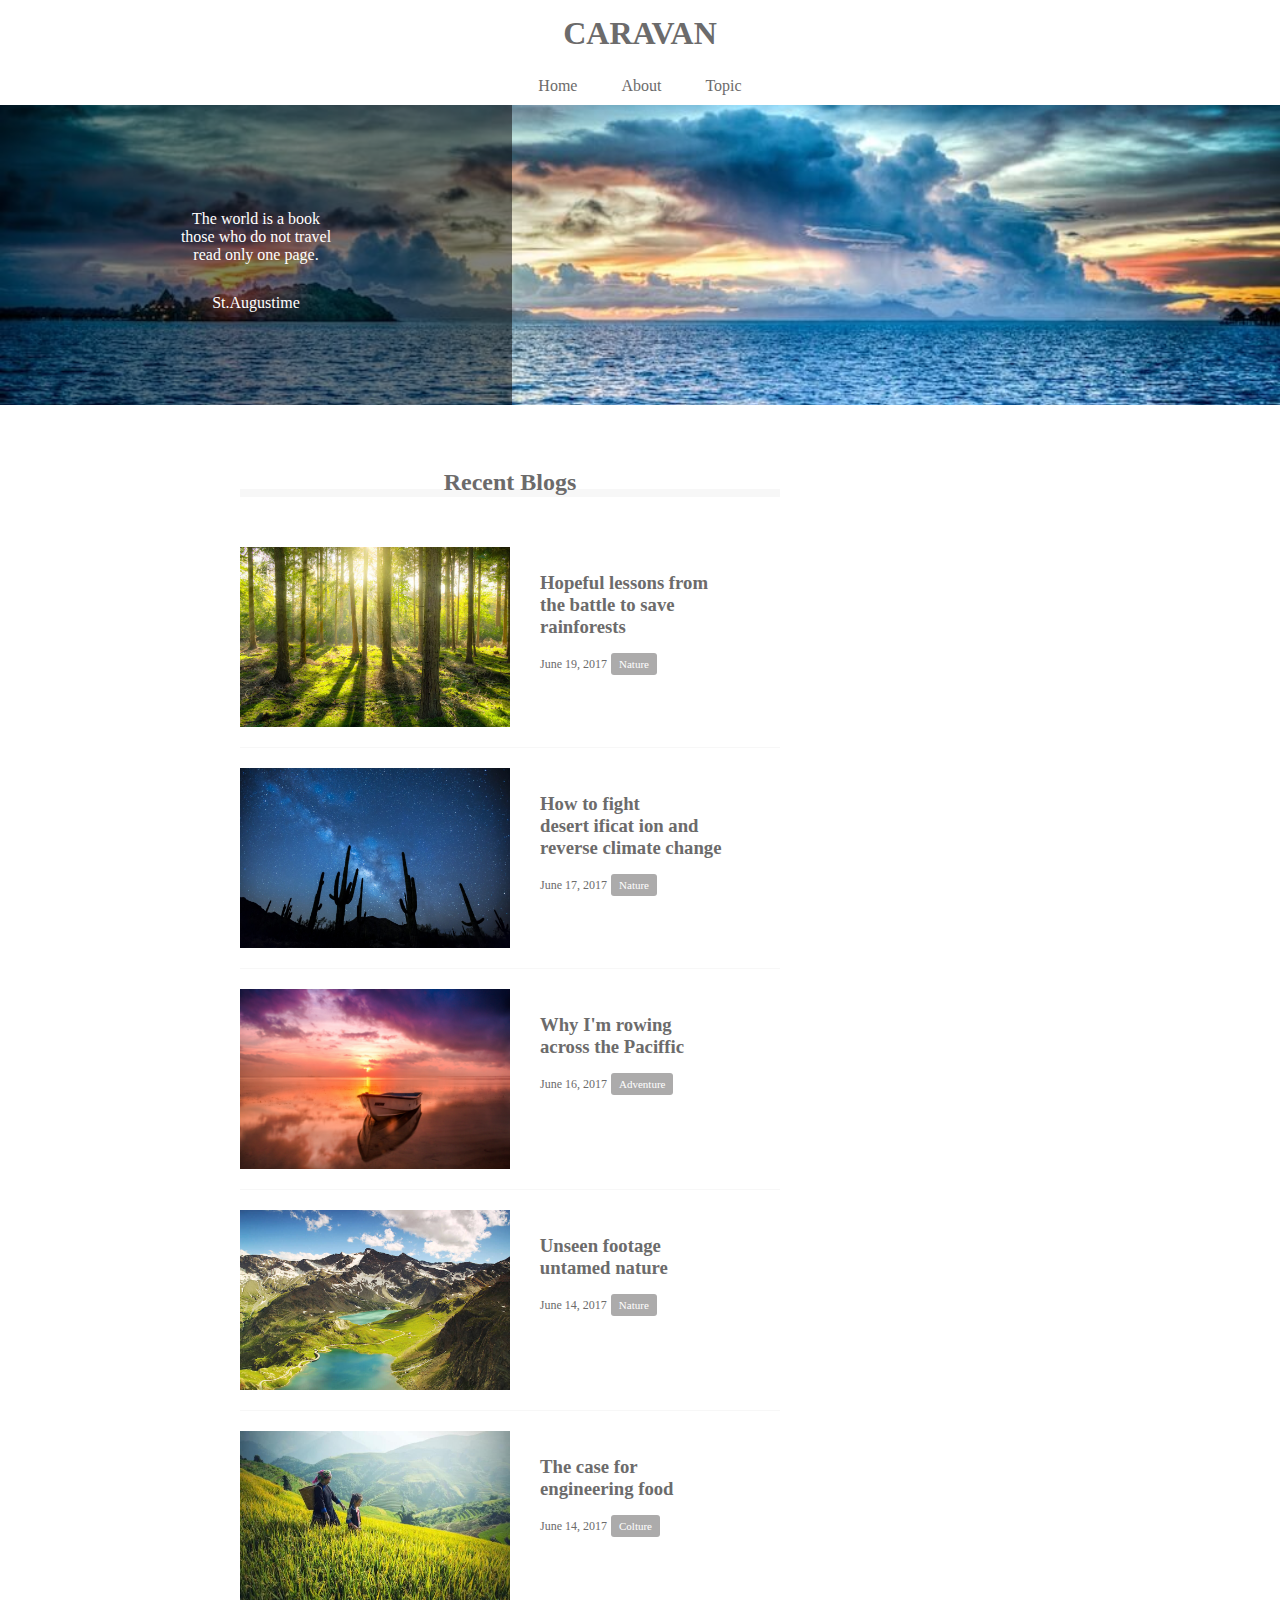
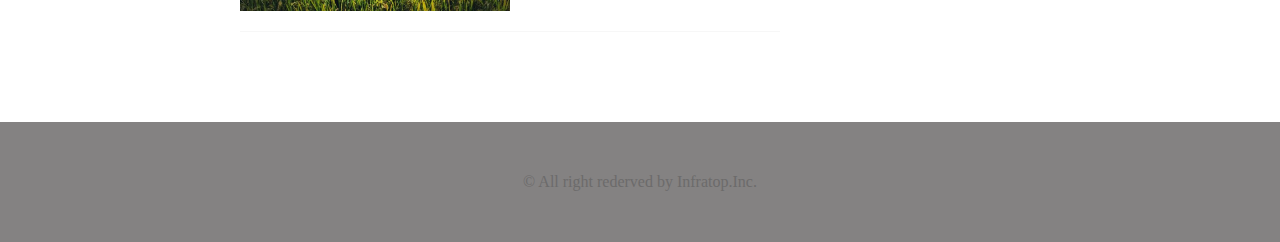
<file: 1-6/index.html>
<!DOCTYPE html>
<html lang="ja">
  <head>
    <meta charset="UTF-8"/>
    <!--CSS読み込み-->
    <link rel="stylesheet" href="style.css"/>
    <title>CARAVAN</title>
  </head>
  <body>
    <!--header-->
    <header>
      <h1 class="heading">
        <a href="index.html">
          CARAVAN
        </a>
      </h1>
    </header>

    <!--navigation-->
    <nav>
      <ul class="nav-list">
        <li class="nav-list-item">
          <a href="index.html">Home</a>
        </li>
        <li class="nav-list-item">About</li>
        <li class="nav-list-item">Topic</li>
      </ul>
    </nav>
    <!--main-visual-->
    <div class="main-visual">
      <div class="main-visual-content">
        <!--pタグ（と文字）を追加-->
       <p class="main-visual-text">
         The world is a book<br />
          those who do not travel<br />
           read only one page.

       </p>
       <p class="main-visual-name">
         St.Augustime
       </p>
      </div>
    </div>
    <!--main-->
<main>
  <section class="blog">
    <h2 class="blog-heading">Recent Blogs</h2>
    <div class="blog-box"></div>
    <div class="blog-item">
      <img class="blog-image" src="img/forest.jpg"/>
      <section class="blog-text">
        <h3 class="blog-text-heading">
          <a href="single.html">
            Hopeful lessons from<br>
            the battle to save<br>
            rainforests
         </a>
        </h3>
        <p class="blog-date">June 19, 2017</p>
        <span class="category">Nature</span>
      </section>
    </div>
    <div class="blog-item">
      <img class="blog-image" src="img/desert.jpg"/>
      <section class="blog-text">
        <h3 class="blog-text-heading">
          <a href="single.html">
            How to fight<br>
            desert ificat ion and<br>
            reverse climate change
         </a>
        </h3>
        <p class="blog-date">June 17, 2017</p>
        <span class="category">Nature</span>
      </section>
    </div>
    <div class="blog-item">
      <img class="blog-image" src="img/sunset.jpg"/>
      <section class="blog-text">
        <h3 class="blog-text-heading">
          <a href="single.html">
            Why I'm rowing<br>
            across the Paciffic<br>
         </a>
        </h3>
        <p class="blog-date">June 16, 2017</p>
        <span class="category">Adventure</span>
      </section>
    </div>
    <div class="blog-item">
      <img class="blog-image" src="img/italy.jpg"/>
      <section class="blog-text">
        <h3 class="blog-text-heading">
          <a href="single.html">
            Unseen footage<br>
            untamed nature<br>
         </a>
        </h3>
        <p class="blog-date">June 14, 2017</p>
        <span class="category">Nature</span>
      </section>
    </div>
    <div class="blog-item">
      <img class="blog-image" src="img/asia.jpg"/>
      <section class="blog-text">
        <h3 class="blog-text-heading">
          <a href="single.html">
            The case for<br>
            engineering food<br>
            
         </a>
        </h3>
        <p class="blog-date">June 14, 2017</p>
        <span class="category">Colture</span>
      </section>
    </div>
  </section>
  <div class="sidebar"></div>
</main>
    <!--footer-->
    <footer>
      <P class="footer-text">© All right rederved by Infratop.Inc.</p>
    </footer>
  </body>
</html>
</file>
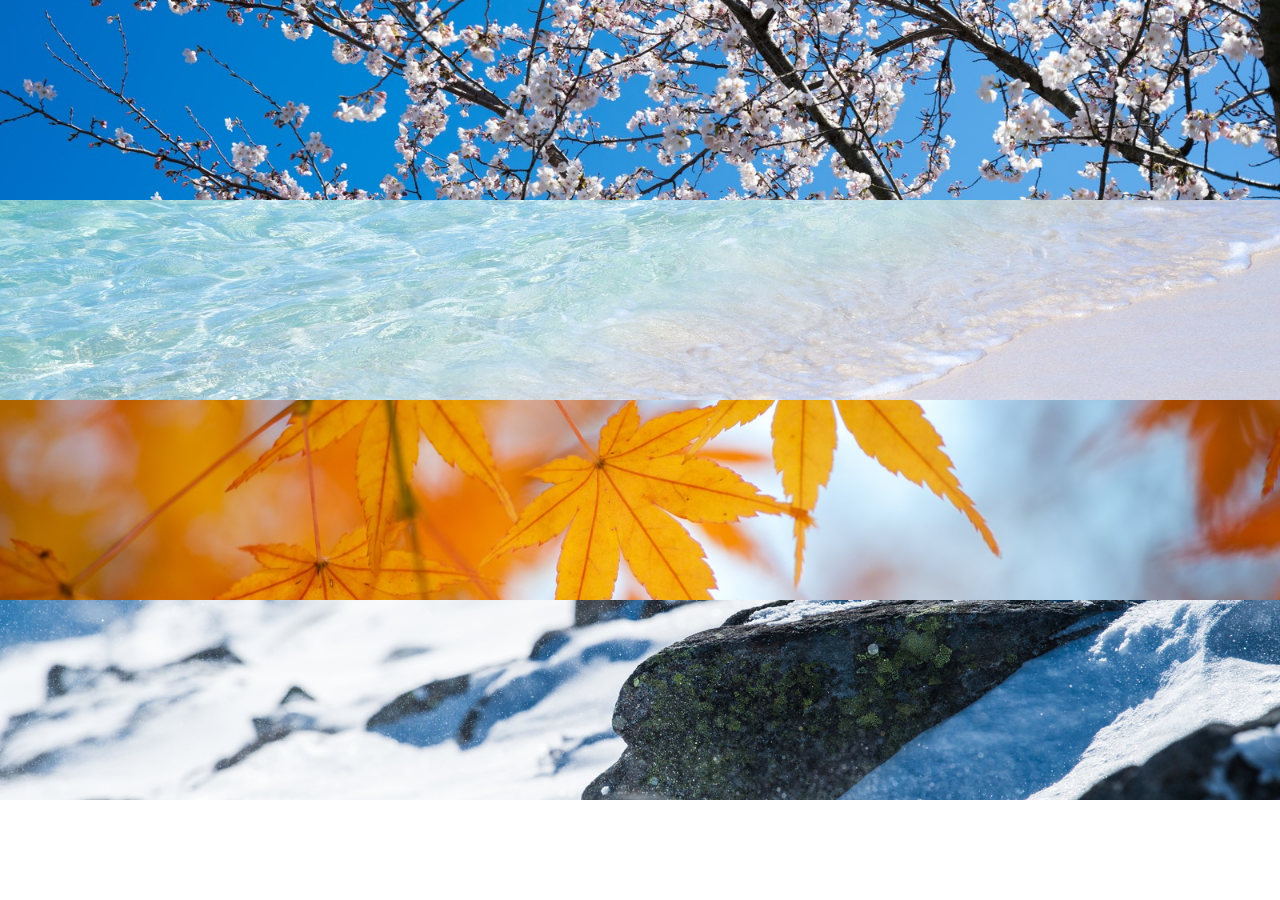
<file: 1-6演習/enshuu.html>
<!DOCTYPE html>
<html lang="ja">
  <head>
    <meta charset="UTF-8"/>
    <!--CSS読み込み-->
    <link rel="stylesheet" href="enshuu.css"/>
    <title>enshuu</title>

  </head>
  <body>
    <div class="box1"></div>
    <div class="box2"></div>
    <div class="box3"></div>
    <div class="box4"></div>  
  </body>
</html>
</file>
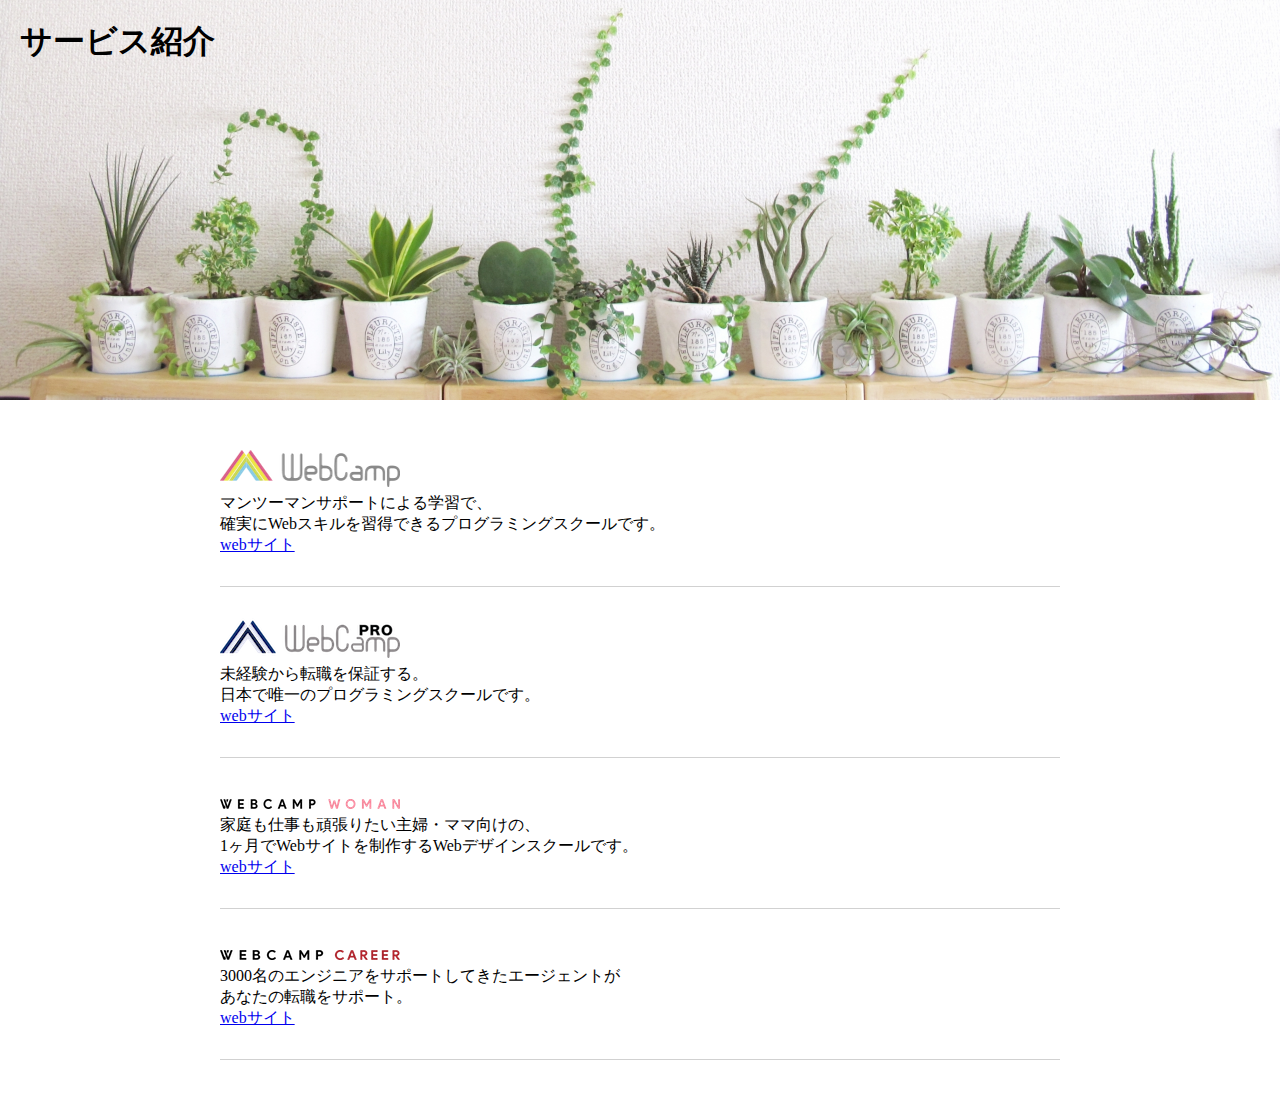
<file: 1-7演習/enshuu7.html>
<!DOCTYPE html>
<html lang="ja">
  <head>
    <meta charset="UTF-8">
    <!--CSS-->
    <link rel="stylesheet" href="enshuu7.css"/>
    <title>enshuu7</title>


  </head>
  <body>
    <!--main-visual-->
    <section class="main-visual">
      <h1 class="headline">サービス紹介</h1>
    </section>
    <!--main-->
    <main>
      <section class="service1">
        <h2><img src="img/wc-logo.png" alt="ロゴ"></h2>
        <p>マンツーマンサポートによる学習で、<br>確実にWebスキルを習得できるプログラミングスクールです。</p>
        <a href="https://web-camp.io">webサイト</a>
      </section>
      <section class="service1">
        <h2><img src="img/wcp-logo.png" alt="ロゴ"></h2>
        <p>未経験から転職を保証する。<br>日本で唯一のプログラミングスクールです。</p>
        <a href="http://web-camp.io/pro">webサイト</a>
      </section>
      <section class="service1">
        <h2><img src="img/wcw-logo.png" alt="ロゴ"></h2>
        <p>家庭も仕事も頑張りたい主婦・ママ向けの、<br>1ヶ月でWebサイトを制作するWebデザインスクールです。</p>
        <a href="http://web-camp.io/woman">webサイト</a>
      </section>
      <section class="service1">
        <h2><img src="img/wcc-logo.png" alt="ロゴ"></h2>
        <p>3000名のエンジニアをサポートしてきたエージェントが<br>あなたの転職をサポート。</p>
        <a href="http://web-camp.io/career/">webサイト</a>
      </section>
    </main>
  </body>
</html>
</file>
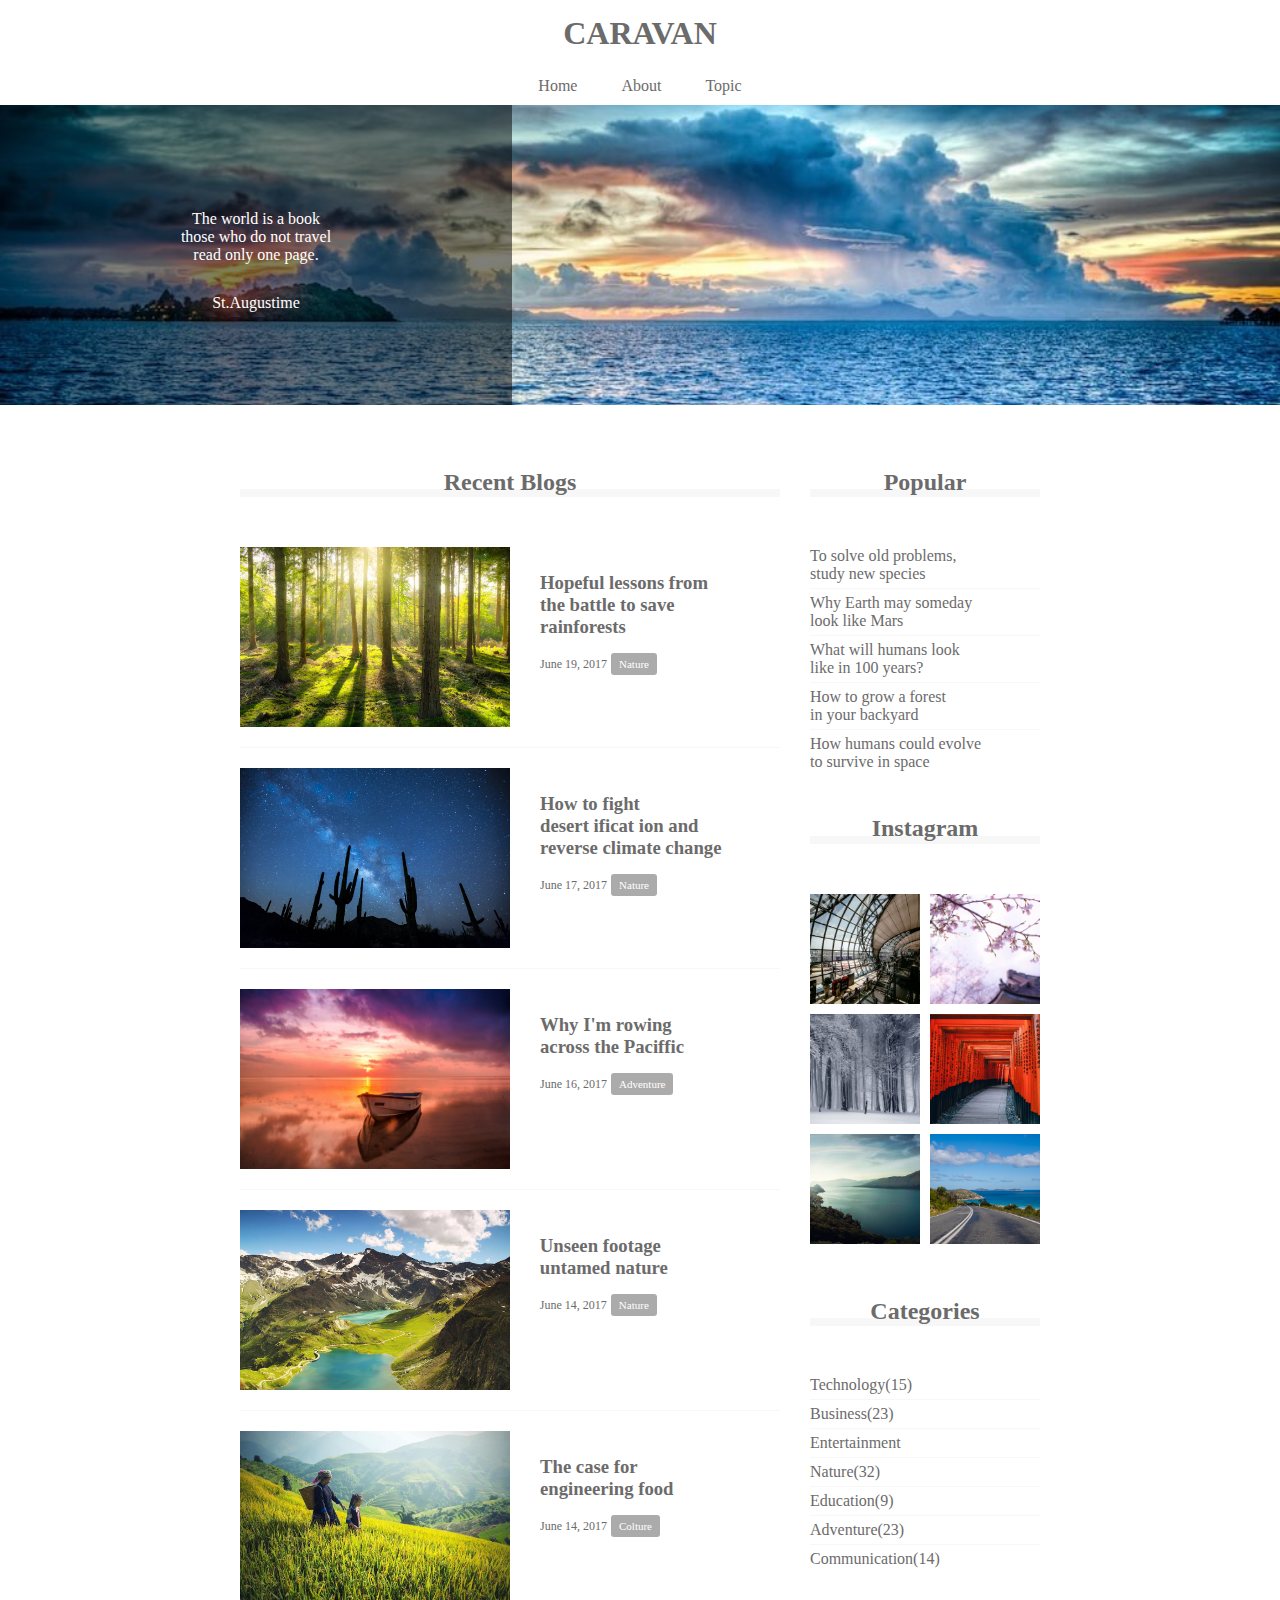
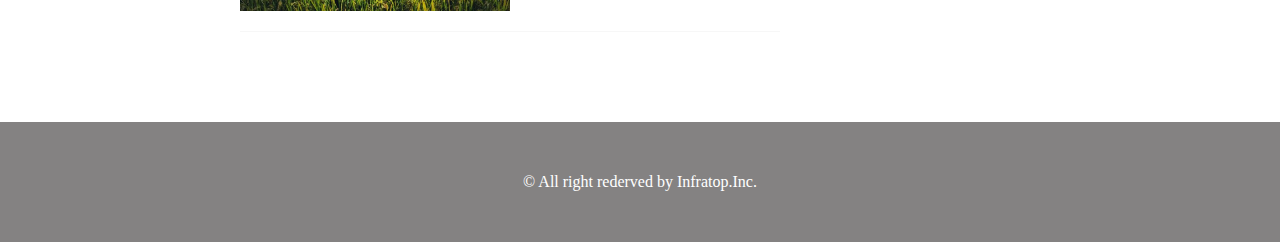
<file: 1-8/index8.html>
<!DOCTYPE html>
<html lang="ja">
  <head>
    <meta charset="UTF-8"/>
    <!--CSS読み込み-->
    <link rel="stylesheet" href="style8.css"/>
    <title>CARAVAN</title>
  </head>
  <body>
    <!--header-->
    <header>
      <h1 class="heading">
        <a href="index.html">
          CARAVAN
        </a>
      </h1>
    </header>

    <!--navigation-->
    <nav>
      <ul class="nav-list">
        <li class="nav-list-item">
          <a href="index.html">Home</a>
        </li>
        <li class="nav-list-item">About</li>
        <li class="nav-list-item">Topic</li>
      </ul>
    </nav>
    <!--main-visual-->
    <div class="main-visual">
      <div class="main-visual-content">
        <!--pタグ（と文字）を追加-->
       <p class="main-visual-text">
         The world is a book<br />
          those who do not travel<br />
           read only one page.

       </p>
       <p class="main-visual-name">
         St.Augustime
       </p>
      </div>
    </div>
    <!--main-->
<main>
  <section class="blog">
    <h2 class="blog-heading">Recent Blogs</h2>
    <div class="blog-box"></div>
    <div class="blog-item">
      <img class="blog-image" src="img/forest.jpg"/>
      <section class="blog-text">
        <h3 class="blog-text-heading">
          <a href="single.html">
            Hopeful lessons from<br>
            the battle to save<br>
            rainforests
         </a>
        </h3>
        <p class="blog-date">June 19, 2017</p>
        <span class="category">Nature</span>
      </section>
    </div>
    <div class="blog-item">
      <img class="blog-image" src="img/desert.jpg"/>
      <section class="blog-text">
        <h3 class="blog-text-heading">
          <a href="single.html">
            How to fight<br>
            desert ificat ion and<br>
            reverse climate change
         </a>
        </h3>
        <p class="blog-date">June 17, 2017</p>
        <span class="category">Nature</span>
      </section>
    </div>
    <div class="blog-item">
      <img class="blog-image" src="img/sunset.jpg"/>
      <section class="blog-text">
        <h3 class="blog-text-heading">
          <a href="single.html">
            Why I'm rowing<br>
            across the Paciffic<br>
         </a>
        </h3>
        <p class="blog-date">June 16, 2017</p>
        <span class="category">Adventure</span>
      </section>
    </div>
    <div class="blog-item">
      <img class="blog-image" src="img/italy.jpg"/>
      <section class="blog-text">
        <h3 class="blog-text-heading">
          <a href="single.html">
            Unseen footage<br>
            untamed nature<br>
         </a>
        </h3>
        <p class="blog-date">June 14, 2017</p>
        <span class="category">Nature</span>
      </section>
    </div>
    <div class="blog-item">
      <img class="blog-image" src="img/asia.jpg"/>
      <section class="blog-text">
        <h3 class="blog-text-heading">
          <a href="single.html">
            The case for<br>
            engineering food<br>
            
         </a>
        </h3>
        <p class="blog-date">June 14, 2017</p>
        <span class="category">Colture</span>
      </section>
    </div>
  </section>
  <!--sidebar-->
  <div class="sidebar">
    <section class="sidebar">
      <h2 class="sidebar-heading common-heading">Popular</h2>
      <div class="sidebar-contents">
        <p class="popular-text">To solve old problems,<br>study new species</p>
        <p class="popular-text">Why Earth may someday<br>look like Mars</p>
        <p class="popular-text">What will humans look<br>like in 100 years?</p>
        <p class="popular-text">How to grow a forest<br>in your backyard</p>
        <p class="popular-text">How humans could evolve<br>to survive in space</p>
      </div>
    </section>
    <section class="instagram">
      <h2 class="instagram-heading common-heading">Instagram</h2>
      <div class="sidebar-contents">
        <div class="instagram-box"></div>
        <div class="instagram-box"></div>
        <div class="instagram-box"></div>
        <div class="instagram-box"></div>
        <div class="instagram-box"></div>
        <div class="instagram-box"></div>
      </div>
    </section>
    <section class="categorise">
      <h2 class="categories-headind common-heading">Categories</h2>
      <div class="sidebar-contents">
        <p class="categories-text">Technology(15)</p>
        <p class="categories-text">Business(23)</p>
        <p class="categories-text">Entertainment</p>
        <p class="categories-text">Nature(32)</p>
        <p class="categories-text">Education(9)</p>
        <p class="categories-text">Adventure(23)</p>
        <p class="categories-text">Communication(14)</p>

      </div>
    </section>
  </div>
</main>
    <!--footer-->
    <footer>
      <P class="footer-text">© All right rederved by Infratop.Inc.</p>
    </footer>
  </body>
</html>
</file>
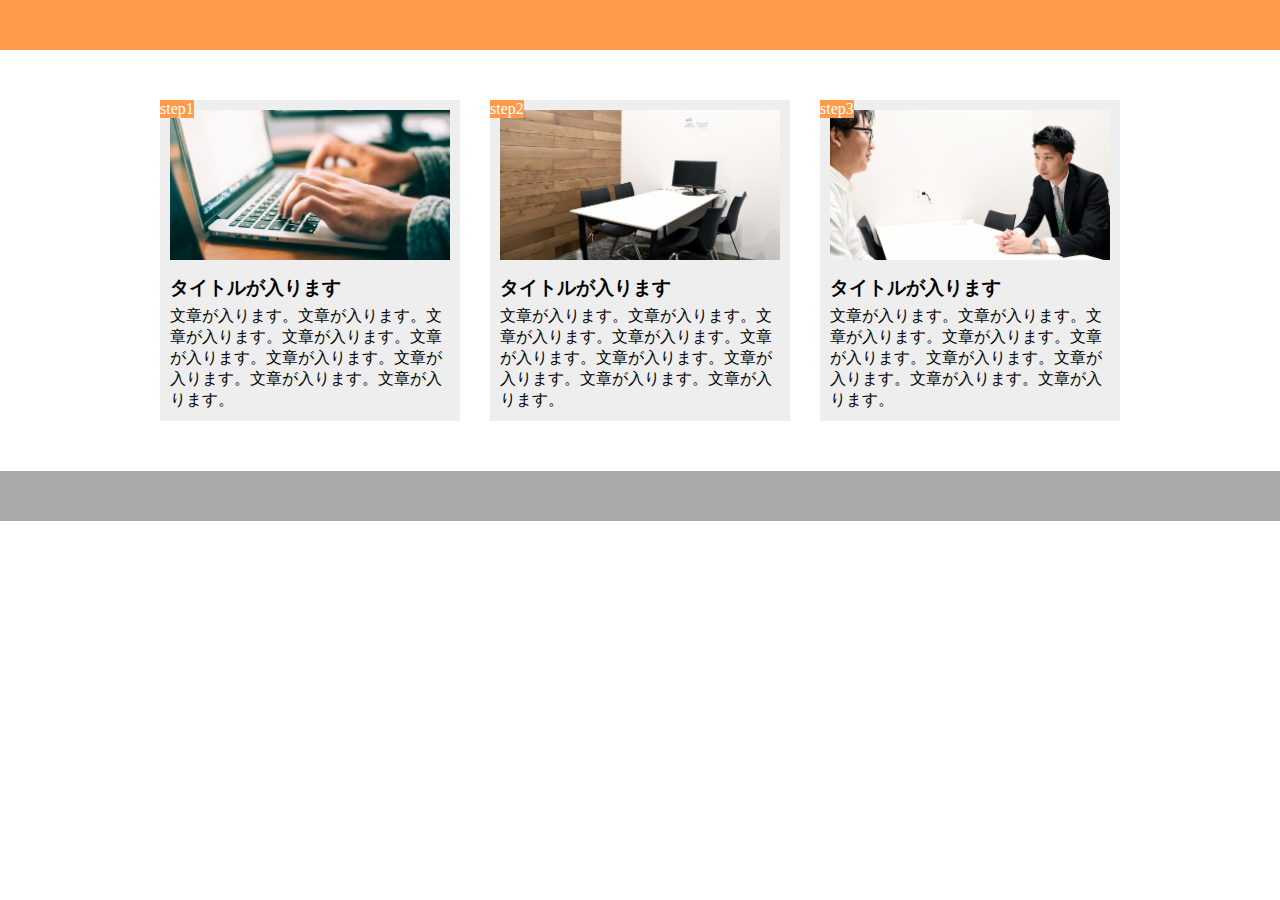
<file: 1-9/enshuu9.html>
<!DOCTYPE html>
<html lang="ja">
  <head>
    <meta charset="UTF-8" />
    <title>9章演習</title>
    <link rel="stylesheet" href="enshuu9.css" />
  </head>
  <body>
    <header></header>
    <main>
      <div class="step-box">
        <div class="step-img1"></div>
        <span class="step-num">step1</span>
        <h3 class="title">タイトルが入ります</h3>
        <p class="text">
          文章が入ります。文章が入ります。文章が入ります。文章が入ります。文章が入ります。文章が入ります。文章が入ります。文章が入ります。文章が入ります。
        </p>
      </div>

      <div class="step-box">
        <div class="step-img2"></div>
        <span class="step-num">step2</span>
        <h3 class="title">タイトルが入ります</h3>
        <p class="text">
          文章が入ります。文章が入ります。文章が入ります。文章が入ります。文章が入ります。文章が入ります。文章が入ります。文章が入ります。文章が入ります。
        </p>
      </div>

      <div class="step-box">
        <div class="step-img3"></div>
        <span class="step-num">step3</span>
        <h3 class="title">タイトルが入ります</h3>
        <p class="text">
          文章が入ります。文章が入ります。文章が入ります。文章が入ります。文章が入ります。文章が入ります。文章が入ります。文章が入ります。文章が入ります。
        </p>
      </div>
    </main>
    <footer></footer>
  </body>
</html>
</file>
<file: 1-6/style.css>
* {
 margin:0;
 padding:0;
 box-sizing:border-box;
 color:#6c6b6b;
}

a {
 text-decoration: none;
}

header {
 width:90%;
 padding: 15px 0;
 margin: 0 auto;
 text-align: center;
}

header .heading {
 font-size:32px;
}

.nav-list {
  text-align: center;
  padding: 10px 0;
  margin: 0 auto;
}

.nav-list-item {
  list-style: none;
  display: inline-block;
  margin: 0 20px;
}

.main-visual {
 width:100%;
 height: 300px;
 background-image: url(img/mv.jpg);
 background-size: cover;
 background-position:center;
}

.main-visual-content {
 width: 40%;
 height: 300px;
 background-color: rgba(0,0,0,0.5);
 text-align:center;
 padding-top:105px;
}

.main-visual-text {
 color: #fff;
}

.main-visual-name {
 margin-top:30px;
 color: #fff;
}

main {
 width: 800px;
 display: flex;
 justify-content: center;
 margin: 0 auto;
 padding: 70px 0;
}

.blog {
 width: 540px;
 margin-right:30px;
}

.blog-heading {
 border-bottom: 8px solid #f7f7f7;
 text-align: center;
 line-height: 0.6;
}

.blog-box {
 padding-top:50px;
}

.blog-item {
 padding-bottom:20px;
 margin-bottom:20px;
 border-bottom: 1px solid #f7f7f7;
 display:flex;
 justify-content:flex-start;
}

.blog-image {
 height: 180px;
}

.blog-text {
 padding:25px 0 0 30px;
}

.blog-text-heading {
 padding-bottom:15px;
}

.blog-date {
 font-size:12px;
 display: inline-block;
}

.category {
 display: inline-block;
 padding: 5px 8px;
 background-color: #acabab;
 border-radius: 3px;
 color: #fff;
 font-size: 11px;
}


.sidebar {
width:230px; 
}

footer {
 width:100%;
 height:120px;
 text-align: center;
line-height: 120px;
background-color: #848282;
}

.footer-txet {
color: #fff;
}
</file>
<file: 1-6演習/enshuu.css>
* {
 margin:0;
 paddin:0;
 box-sizing:border-box;
}

.box1 {
 height: 200px;
 background-image:url(box1.jpg);
 background-size: cover;
 background-position: center;
 
}

.box2 {
 height: 200px;
 background-image:url(box2.jpg);
 background-size: cover;
 background-position: center;
}

.box3 {
 height:200px;
 background-image:url(box3.jpg);
 background-size: cover;
 background-position: center;
}

.box4 {
 height:200px;
 background-image:url(box4.jpg);
 background-size: cover;
 background-position: center;
}
</file>
<file: 1-7演習/enshuu7.css>
* {
 margin:0;
 padding:0;
 box-sizing:border-box;
}

.main-visual {
 height:400px;
 width:100%;
 background-image:url(img/mv.jpg);
 background-size:cover;
 background-position: bottom;
}

.headline {
 padding: 20px;
}

main  {
 width:840px;
 margin: 50px auto;
}

.service1 {
 margin-bottom:30px;
 border-bottom: 1px solid #d1d1d1;
 padding-bottom: 30px;20:14 2021/09/03

}
</file>
<file: 1-8/style8.css>
/* ブラウザがそれぞれ持っているCSSをリセットするための記述 */
* {
  margin: 0;
  padding: 0;
  box-sizing: border-box;
  color: #6c6b6b;
}

a {
  text-decoration: none;
}

header {
  width: 90%; /* 横幅90% */
  padding: 15px 0;
  margin: 0 auto;
  text-align: center;
}

header .heading {
  /* headerタグ内のheadingクラスにのみ反映される */
  font-size: 32px;
}

.nav-list {
  text-align: center;
  padding: 10px 0;
  margin: 0 auto;
}

.nav-list-item {
  list-style: none;
  display: inline-block;
  margin: 0 20px;
}

.main-visual {
  width: 100%; /* 横幅いっぱい */
  height: 300px; /* 高さ300px */
  background-image: url(img/mv.jpg);
  background-size: cover; /* 縦横比を維持したまま背景領域を埋め尽くす */
  background-position: center; /* 背景画像を中央に配置 */
}

.main-visual-content {
  width: 40%; /* 横幅40% */
  height: 300px; /* 親の高さに揃える */
  background-color: rgba(0, 0, 0, 0.5); /* 背景色を半透明の黒にする */
  text-align: center; /* 文字を中央揃えにする */
  padding-top: 105px; /* 上側の内側余白で垂直方向の位置を調整 */
}

.main-visual-text {
  color: #fff; /* 文字色を白に変更 */
}

.main-visual-name {
  margin-top: 30px; /* 上側の外側の余白 */
  color: #fff; /* 文字色を白に変更 */
}

main {
  width: 800px; /* 横幅800px */
  display: flex; /* Flexboxの利用 */
  justify-content: center; /* 要素の横並び・中央寄せ */
  margin: 0 auto; /* 要素の中央揃え */
  padding: 70px 0; /* 上下に70px、左右に0pxの内側余白 */
}

.blog {
  width: 540px;
  margin-right: 30px; /* 領域の右側余白 */
}

.blog-heading {
  border-bottom: 8px solid #f7f7f7;
  text-align: center;
  line-height: 0.6;
}

.blog-box {
  padding-top: 50px;
}

.blog-item {
  padding-bottom: 20px;
  margin-bottom: 20px;
  border-bottom: 1px solid #f7f7f7;
  display: flex;
  justify-content: flex-start;
}

.blog-image {
  height: 180px;
}

.blog-text {
  padding: 25px 0 0 30px;
}

.blog-text-heading {
  padding-bottom: 15px;
}

.blog-date {
  font-size: 12px;
  display: inline-block;
}

.category {
  display: inline-block;
  padding: 5px 8px;
  background-color: #acabab;
  border-radius: 3px;
  color: #fff;
  font-size: 11px;
}

.pagination {
  text-align: center;
  padding-top: 50px;
}

.pagination p {
  display: inline-block;
  width: 30px;
  height: 30px;
  margin: 0 5px;
  color: #fff;
  background-color: #acabab;
  border-radius: 3px;
  line-height: 30px;
}

.sidebar {
  width: 230px;
}

.common-heading {
  border-bottom: 8px solid #f7f7f7;
  text-align: center;
  line-height: 0.6;
}

.sidebar-contents {
  padding: 50px 0;
}

.popular-text,
.categories-text {
  padding-bottom: 5px;
  border-bottom: 1px solid #f7f7f7;
  margin-bottom: 5px;
}

.popular-text:last-child,
.categories-text:last-child {
  margin: 0;
  padding: 0;
  border: none;
}

.instagram .sidebar-contents {
  display: flex;
  flex-wrap: wrap;
}

.instagram-box {
  width: 110px;
  padding-top: 110px;
  background-size: cover;
  background-position: center;
  margin-bottom: 10px;
}

.instagram-box:nth-child(odd) {
  margin-right: 10px;
}

.instagram-box:nth-child(1) {
  background-image: url(img/airport.jpg);
}

.instagram-box:nth-child(2) {
  background-image: url(img/japan.jpg);
}

.instagram-box:nth-child(3) {
  background-image: url(img/snow.jpg);
}

.instagram-box:nth-child(4) {
  background-image: url(img/japan2.jpg);
}

.instagram-box:nth-child(5) {
  background-image: url(img/lake.jpg);
}

.instagram-box:nth-child(6) {
  background-image: url(img/road.jpg);
}

footer {
  width: 100%;
  height: 120px;
  text-align: center;
  line-height: 120px;
  background-color: #848282;
}

.footer-text {
  color: #fff;
}
</file>
<file: 1-9/enshuu9.css>
* {
  box-sizing: border-box;
  margin: 0;
  padding: 0;
}

header {
  height: 50px;
  background-color: #ff9a4b;
}

main {
  width: 960px;
  margin: 50px auto;
  display: flex;
}

.step-box {
  width: 300px;
  margin-right: 30px;
  padding: 10px;
  position: relative;
  background-color: #eee;
}

.step-box:last-child {
  margin-right: 0;
}

.step-img1 {
  height: 150px;
  background-image: url(img/flow01.png);
  background-position: bottom;
  background-size: cover;
}

.step-img2 {
  height: 150px;
  background-image: url(img/flow02.png);
  background-position: bottom;
  background-size: cover;
}

.step-img3 {
  height: 150px;
  background-image: url(img/flow03.png);
  background-position: bottom;
  background-size: cover;
}

.step-num {
  position: absolute;
  top: 0;
  left: 0;
  background-color: #ff9a4b;
  color: #fff;
}

.title {
  margin: 15px 0 5px;
}

footer {
  height: 50px;
  background-color: #aaa;
}
</file>
